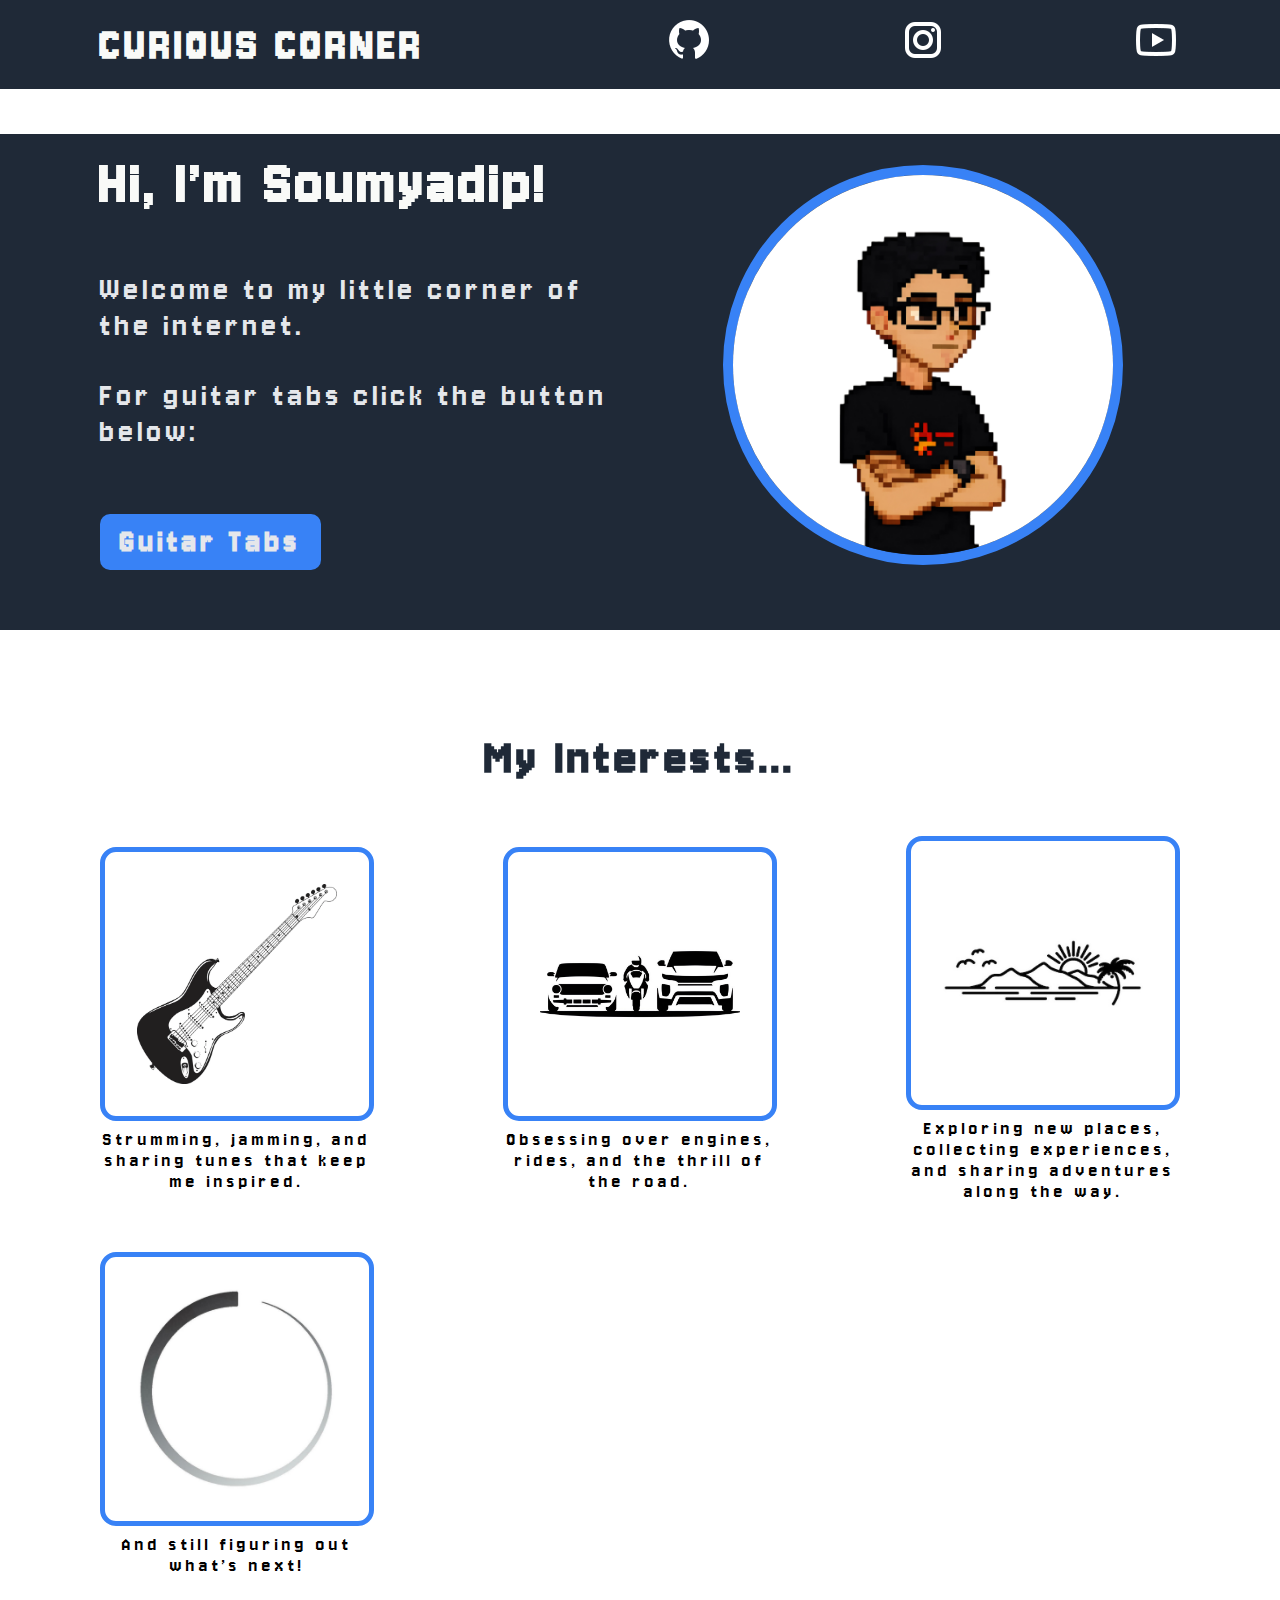
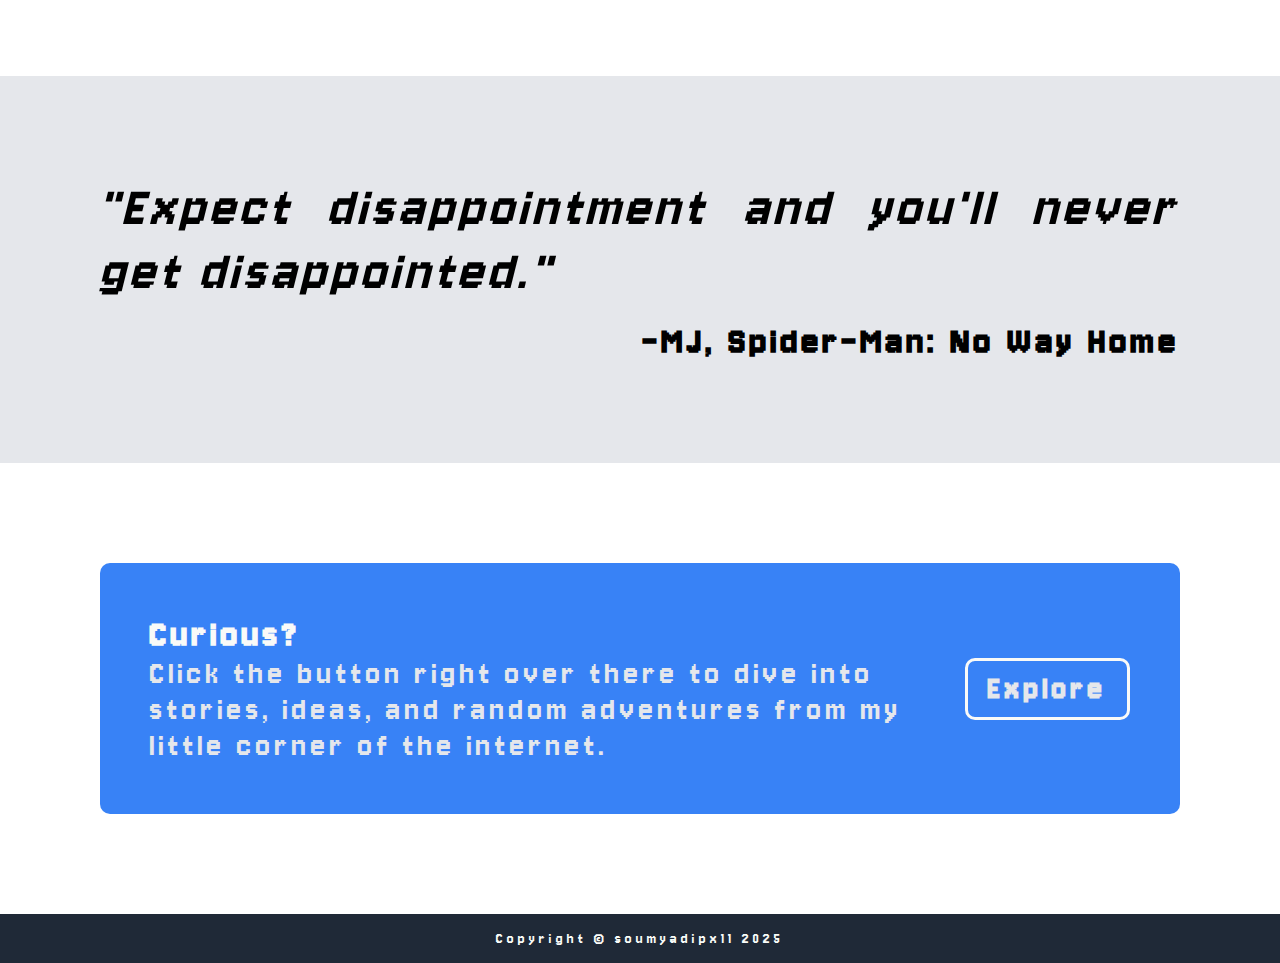
<file: index.html>
<!DOCTYPE html>
<html lang="en">
<head>
    <meta charset="UTF-8">
    <title>Curious Corner</title>
    <link rel="stylesheet" href="style.css">
</head>
<body>
        <div class="fixed">
            <div class="header">
                <div class="header-logo">CURIOUS CORNER</div>
                <ul class="links">
                <li><a href="https://www.github.com/soumyadipx11" target="_blank" rel="noopener noreferrer"><img src="images/github.png" alt="Github icon"></a></li>
                <li><a href="https://www.instagram.com/soumyadipx" target="_blank" rel="noopener noreferrer"><img src="images/instagram.png" alt="Instagram icon"></a></li>
                <li><a href="https://www.youtube.com/@soumyadipx" target="_blank" rel="noopener noreferrer"><img src="images/youtube.png" alt="YouTube icon"></a></li>
                </ul>
            </div>
        </div>
        <div class="hero">
            <div class="hero-left">
                <div class="hero-main-text">
                    Hi, I’m Soumyadip!
                </div>
                <div class="hero-secondary-text">
                    <p>Welcome to my little corner of the internet.</p>
                    <p>For guitar tabs click the button below:</p>
                </div>
                <button class="hero-button">
                    <a href="pages/guitar-tabs.html">Guitar Tabs</a>
                </button>
            </div>
            <div class="hero-right">
                <img src="images/soumyadip.jpg" alt="Soumyadip">
            </div>
        </div>
    <div class="info-container">
        <div class="info-header">
            My Interests...
        </div>
        <div class="info-content">
                <div class="item">
                    <img class="item-img" src="images/item1.webp" alt="Guitar">
                    <div class="item-info">
                        Strumming, jamming, and sharing tunes that keep me inspired.
                    </div>
                </div>
                <div class="item">
                    <img class="item-img" src="images/item2.jpg" alt="Cars and bikes">
                    <div class="item-info">
                        Obsessing over engines, rides, and the thrill of the road.
                    </div>
                </div>
                <div class="item">
                    <img class="item-img" src="images/item3.jpg" alt="Mountains">
                    <div class="item-info">
                        Exploring new places, collecting experiences, and sharing adventures along the way.
                    </div>
                </div>
                <div class="item">
                    <img class="item-img" src="images/item4.jpg" alt="Buffer">
                    <div class="item-info">
                        And still figuring out what’s next!
                    </div>
                </div>
        </div>
    </div>
    <div class="quote-container">
        <div class="quote">
            "Expect disappointment and you'll never get disappointed."
        </div>
        <div class="quote-author">
            -MJ, Spider-Man: No Way Home
        </div>
    </div>
    <div class="cta-container">
        <div  class="cta-text">
            <div class="cta-header">Curious?</div>
            <div class="cta-info">Click the button right over there to dive into stories, ideas, and random adventures from my little corner of the internet.</div>
        </div>
        <button class="cta-button">
            <a href="pages/blogs.html">Explore</a>
        </button>
    </div>
    <footer>
        <p>Copyright © soumyadipx11 2025</p>
    </footer>
</body>
</html>
</file>
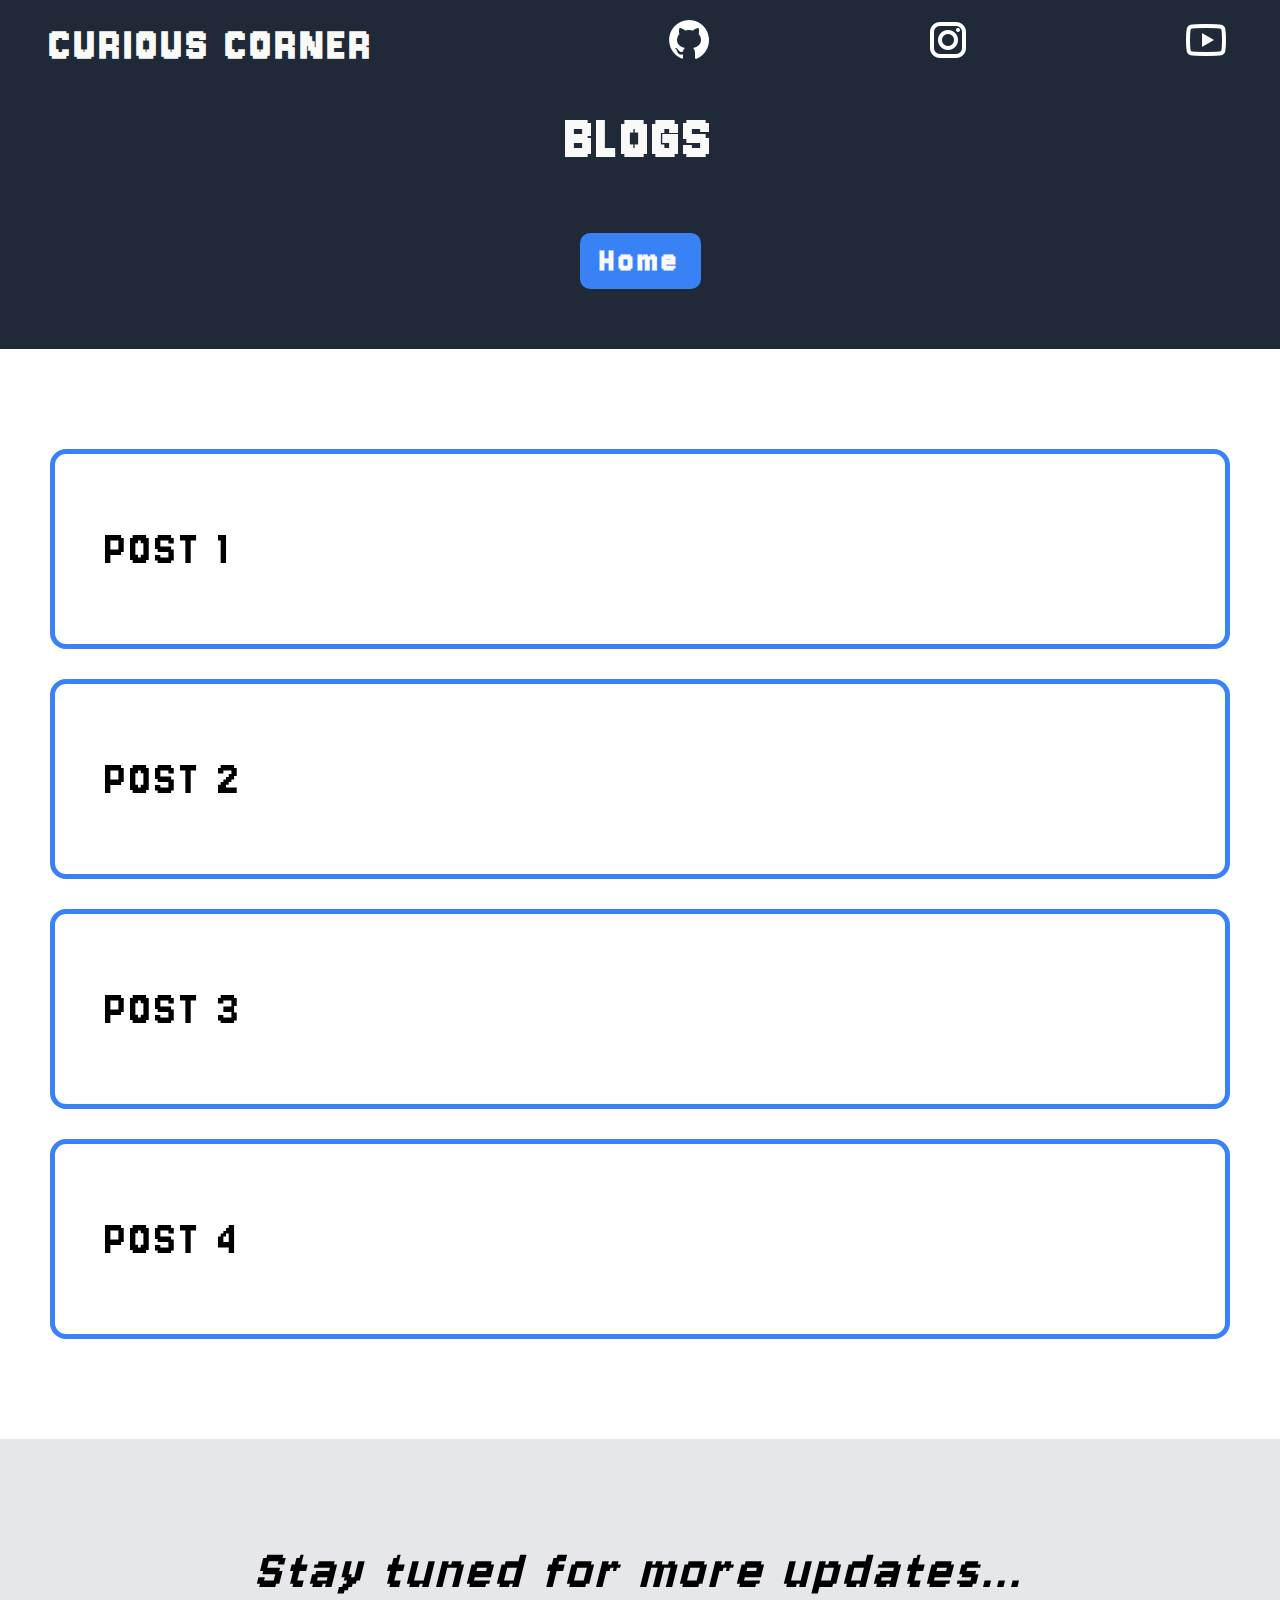
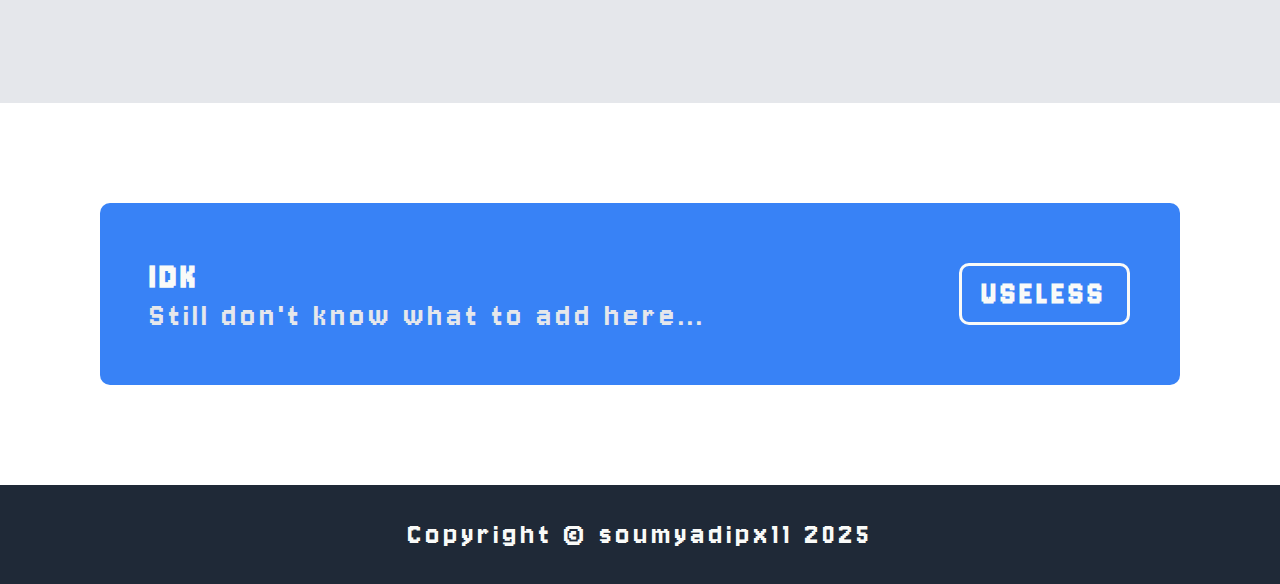
<file: pages/blogs.html>
<!DOCTYPE html>
<html lang="en">
<head>
    <meta charset="UTF-8">
    <title>Blogs</title>
    <link rel="stylesheet" href="guitar-tabs.css">
</head>
<body>
        <div class="fixed">
            <div class="header">
                <div class="header-logo">CURIOUS CORNER</div>
                <ul class="links">
                <li><a href="https://www.github.com/soumyadipx11" target="_blank" rel="noopener noreferrer"><img src="../images/github.png" alt="Github icon"></a></li>
                <li><a href="https://www.instagram.com/soumyadipx" target="_blank" rel="noopener noreferrer"><img src="../images/instagram.png" alt="Instagram icon"></a></li>
                <li><a href="https://www.youtube.com/@soumyadipx" target="_blank" rel="noopener noreferrer"><img src="../images/youtube.png" alt="YouTube icon"></a></li>
                </ul>
            </div>
        </div>
        <div class="hero">
            
            <div class="hero-main-text">
                BLOGS
            </div>
            <button>
                    <a href="../index.html">Home</a>
            </button>
        </div>
    <div class="info-container">            
                <div class="item"> 
                    POST 1 
                </div>
                <div class="item">
                    POST 2
                </div>
                <div class="item">
                    POST 3
                </div>
                <div class="item">
                    POST 4
                </div>
    </div>
    <div class="quote-container">
        <div class="note">
            Stay tuned for more updates...
        </div>
    </div>
    <div class="cta-container">
        <div  class="cta-text">
            <div class="cta-header">IDK</div>
            <div class="cta-info">Still don't know what to add here...</div>
        </div>
        <button class="cta-button">
            USELESS
        </button>
    </div>
    <footer>
        <p>Copyright © soumyadipx11 2025</p>
    </footer>
</body>
</html>
</file>
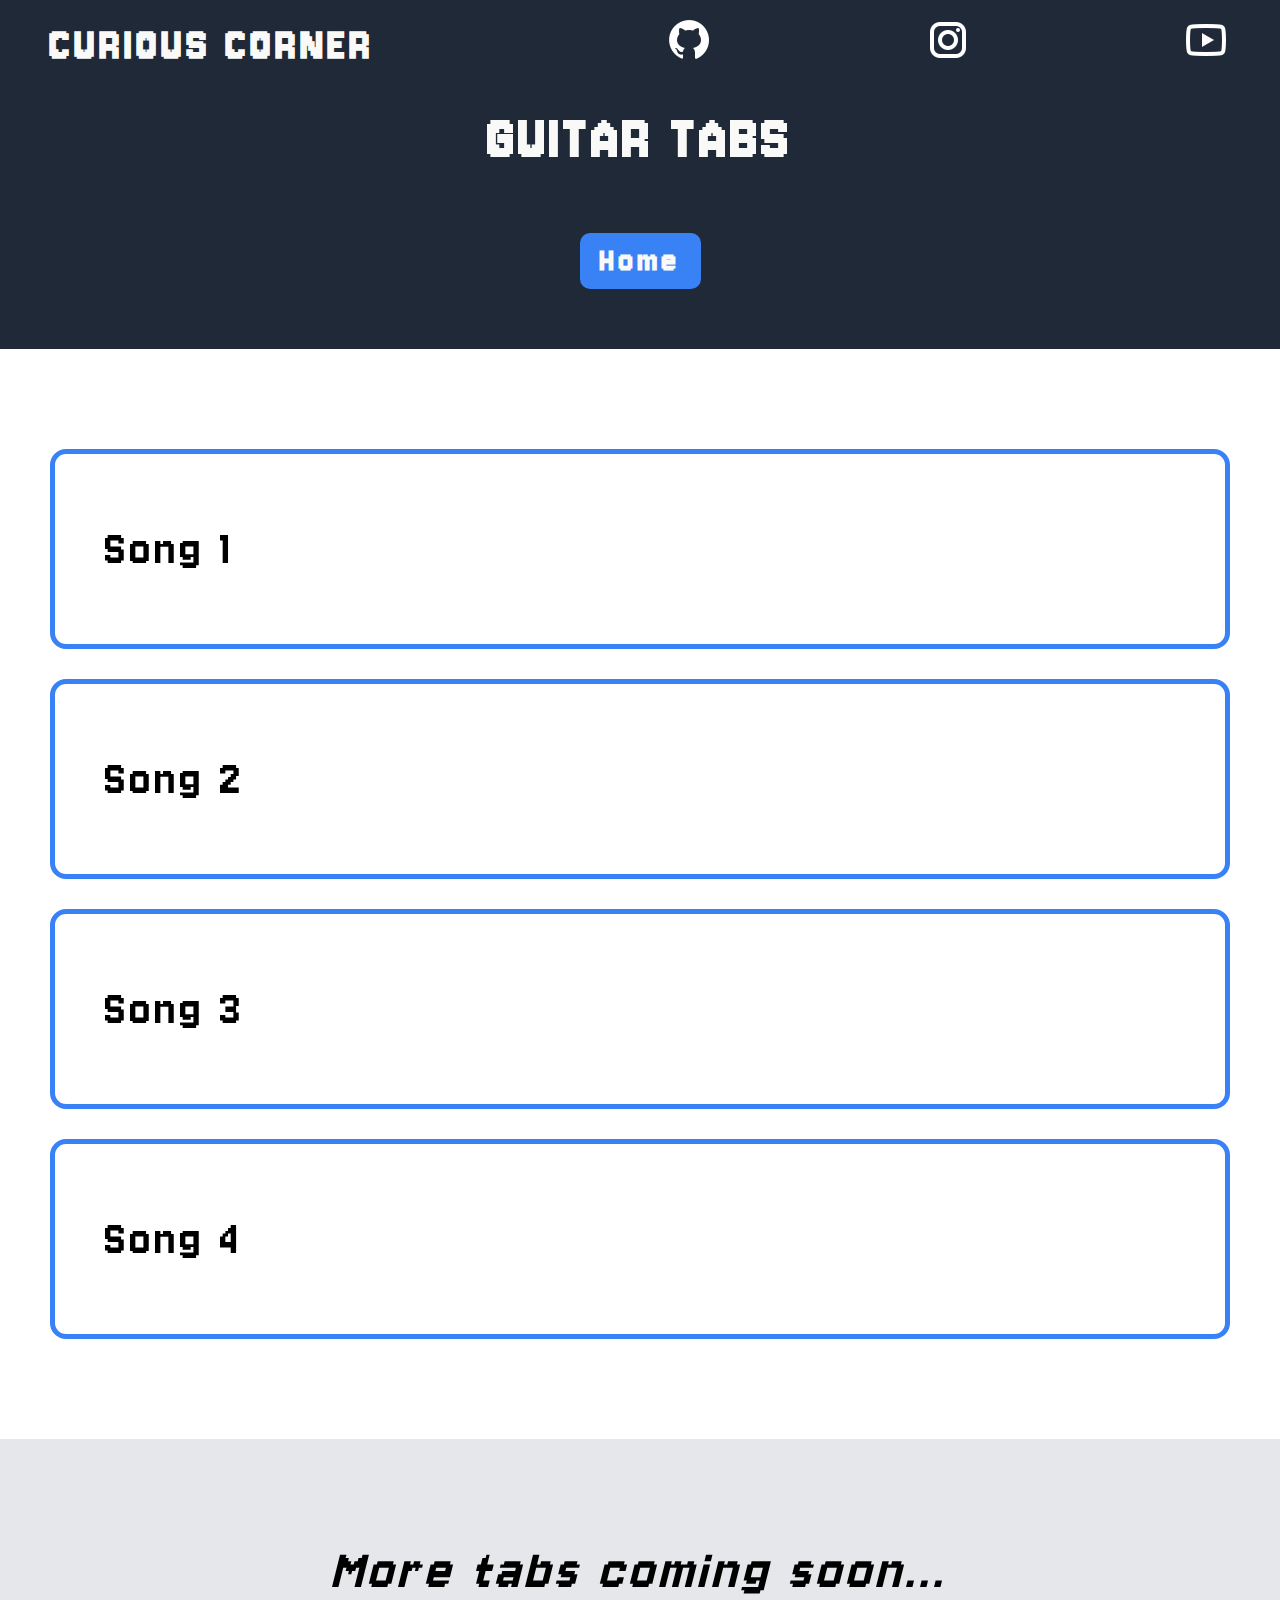
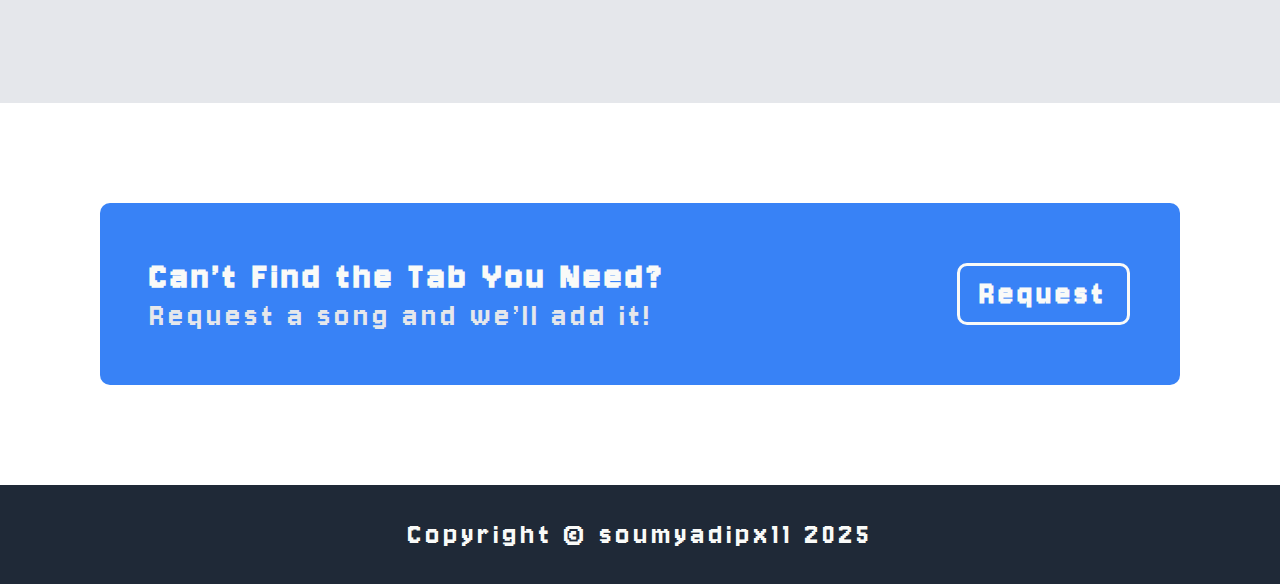
<file: pages/guitar-tabs.html>
<!DOCTYPE html>
<html lang="en">
<head>
    <meta charset="UTF-8">
    <title>Guitar Tabs</title>
    <link rel="stylesheet" href="guitar-tabs.css">
</head>
<body>
        <div class="fixed">
            <div class="header">
                <div class="header-logo">CURIOUS CORNER</div>
                <ul class="links">
                <li><a href="https://www.github.com/soumyadipx11" target="_blank" rel="noopener noreferrer"><img src="../images/github.png" alt="Github icon"></a></li>
                <li><a href="https://www.instagram.com/soumyadipx" target="_blank" rel="noopener noreferrer"><img src="../images/instagram.png" alt="Instagram icon"></a></li>
                <li><a href="https://www.youtube.com/@soumyadipx" target="_blank" rel="noopener noreferrer"><img src="../images/youtube.png" alt="YouTube icon"></a></li>
                </ul>
            </div>
        </div>
        <div class="hero">
            
            <div class="hero-main-text">
                GUITAR TABS
            </div>
            <button>
                    <a href="../index.html">Home</a>
            </button>
        </div>
    <div class="info-container">            
                <div class="item"> 
                    Song 1 
                </div>
                <div class="item">
                    Song 2
                </div>
                <div class="item">
                    Song 3
                </div>
                <div class="item">
                    Song 4
                </div>
    </div>
    <div class="quote-container">
        <div class="note">
            More tabs coming soon...
        </div>
    </div>
    <div class="cta-container">
        <div  class="cta-text">
            <div class="cta-header">Can’t Find the Tab You Need?</div>
            <div class="cta-info">Request a song and we’ll add it!</div>
        </div>
        <button class="cta-button">
            <a href="https://www.instagram.com/soumyadipx" target="_blank" ref="noopener noreferrer">Request</a>
        </button>
    </div>
    <footer>
        <p>Copyright © soumyadipx11 2025</p>
    </footer>
</body>
</html>
</file>
<file: style.css>
@import url('https://fonts.googleapis.com/css2?family=Jersey+10&family=Pixelify+Sans&display=swap');

body {
    display: flex;
    flex-direction: column;
    margin: 0;
    padding: 0;
    font-family: "Jersey 10", sans-serif;
    letter-spacing: 4px;
    justify-content: center;
}

.header, .hero, .footer {
    background-color: #1F2937;
}

.header-container {
    display: flex;
    flex-direction: column;
    background-color: #1F2937;
    padding: 0;

}

.header {
    display: flex;
    justify-content: space-between;
    align-items: center;
    padding: 16px 100px;
    margin: 0;
    gap: 50px;
    position: fixed;
    width: 100%;
    flex-shrink: 0;
    box-sizing: border-box;
}

.header-logo {
    color: #F9FAF8;
    font-size: 48px;
    font-weight: 900;
    flex: 1;
    align-items: center;
    justify-content: flex-start;
}

a, .hero-secondary-text {
    font-size: 34px;
    color: #E5E7EB;
}

a {
    text-decoration: none;
}

.links {
    display: flex;
    list-style: none;
    list-style-position: inside;
    gap: 60px;
    margin: 0;
    flex: 1;
    padding: 0;
    justify-content: space-between;
    align-items: center;
}

.hero-main-text {
    color: #F9FAF8;
    font-size: 64px;
    font-weight: 900;
}

.hero img {
    max-width: 380px;
    height: auto;
    min-width: 284.8px;
    border-radius: 16px;
    border-radius: 50%;
    border: 10px solid #3882F6;
}

.hero {
    display: flex;
    align-items: center;
    justify-content: space-around;
    align-items: center;
    gap: 50px;
    padding: 16px 100px 50px 100px;
    flex-wrap: wrap;
    margin-top: 134.4px;
}

.hero-left {
    display: flex;
    flex-direction: column;
    align-items: flex-start;
    flex: 1;
    gap: 20px
}

.hero-right {
    display: flex;
    flex: 1;
    justify-content: center;
}

button {
    background-color: #3882F6;
    font-size: 34px;
    font-weight: 700;
    color: #F9FAF8;
    padding: 10px 20px;
    border-radius: 10px;
    border-style: none;
    margin: 10px 0;
    font-family: "Jersey 10", sans-serif;
    letter-spacing: 4px;
}



.info-container {
    display: flex;
    flex-direction: column;
    align-items: center;
    justify-content: center;
    padding: 100px 100px;
}

.info-header {
    display: flex;
    justify-content: center;
    align-items: center;
    font-size: 52px;
    color: #1F2937;
    font-weight: 900;
    padding-bottom: 50px;
    text-align: center;
}

.item-img{
    height: 200px;
    width: 200px;
    border: 5px solid #3882F6;
    border-radius: 16px;
    padding: 32px;
}
.info-content {
    display: flex;
    justify-content: space-between;
    flex-wrap: wrap;
    gap:  50px;
}

.item {
    display: flex;
    flex-direction: column;
    justify-content: center;
    align-items: center;
    gap: 8px;
    width: 300px;
    flex: 0;
    text-align: center;
    font-size: 20px;
}

.quote-container {
    display: flex;
    flex-direction: column;
    background-color: #E5E7EB;
    padding: 100px 100px;
    gap: 16px;
    justify-content: center;
}

.quote {
    font-size: 60px;
    font-style: italic;
    font-weight: 400;
    text-align: justify;
}

.quote-author {
    text-align: end;
    font-size: 40px;
    font-weight: 900;
}

.cta-container {
    display: flex;
    background-color: #3882F6;
    border-radius: 10px;
    margin: 100px 100px;
    padding: 50px;
    gap: 16px;
    justify-content: center;
    align-items: center;
}

.cta-header {
    color: #F9FAF8;
    font-weight: 700;
    font-size: 40px;
}

.cta-info {
    color: #E5E7EB;
    font-size: 34px;
}

.cta-button {
    border: 3px solid #F9FAF8;
    color: #F9FAF8;
    text-wrap: nowrap;
    flex: 0;
    font-family: "Jersey 10", sans-serif;
    letter-spacing: 4px;
}

.cta-text {
    flex: 1;
}

footer {
    background-color: #1F2937;
    color: #F9FAF8;
    text-align: center;
}
</file>
<file: pages/guitar-tabs.css>
@import url('https://fonts.googleapis.com/css2?family=Jersey+10&family=Pixelify+Sans&display=swap');

body {
    display: flex;
    flex-direction: column;
    margin: 0;
    padding: 0;
    font-family: "Jersey 10", sans-serif;
    letter-spacing: 4px;
    justify-content: center;
}

.header, .hero, .footer {
    background-color: #1F2937;
}

.header {
    display: flex;
    justify-content: space-between;
    align-items: center;
    padding: 16px 50px;
    margin: 0;
    gap: 50px;
    width: 100%;
    flex-shrink: 0;
    box-sizing: border-box;
    
}

.fixed {
    position: sticky;
    top: 0;
    left: 0;
}


.header-logo {
    color: #F9FAF8;
    font-size: 48px;
    font-weight: 900;
    flex: 1;
    align-items: center;
    justify-content: flex-start;
}

a, .hero-secondary-text {
    font-size: 34px;
    color: #F9FAF8;
}

a {
    text-decoration: none;
}

.links {
    display: flex;
    list-style: none;
    list-style-position: inside;
    gap: 60px;
    margin: 0;
    flex: 1;
    padding: 0;
    justify-content: space-between;
    align-items: center;
}

.hero-main-text {
    display: flex;
    flex-direction: column;
    color: #F9FAF8;
    font-size: 64px;
    font-weight: 900;
}

.hero img {
    max-width: 380px;
    height: auto;
    min-width: 284.8px;
    border-radius: 16px;
    border-radius: 50%;
    border: 10px solid #3882F6;
}

.hero {
    display: flex;
    flex-direction: column;
    align-items: center;
    justify-content: space-evenly;
    align-items: center;
    gap: 50px;
    padding: 16px 50px 50px 50px;
    flex-wrap: wrap;
}

button {
    background-color: #3882F6;
    font-size: 34px;
    font-weight: 700;
    color: #F9FAF8;
    padding: 10px 20px;
    border-radius: 10px;
    border-style: none;
    margin: 10px 0;
    font-family: "Jersey 10", sans-serif;
    letter-spacing: 4px;
}



.info-container {
    display: flex;
    flex-direction: column;
    align-items: center;
    justify-content: center;
    padding: 100px 50px;
    width: 100%;
    height: auto;
    gap: 30px;
    box-sizing: border-box;
}

.item-img{
    height: 200px;
    width: 200px;
    border: 5px solid #3882F6;
    border-radius: 16px;
    padding: 32px;
}

.item {
    display: flex;
    flex-direction: column;
    justify-content: center;
    align-items: start;
    gap: 8px;
    width: 100%;
    height: 200px;
    font-size: 50px;
    border: 5px solid #3882F6;
    box-sizing: border-box;
    padding: 50px;
    border-radius: 16px;
}

.quote-container {
    display: flex;
    flex-direction: column;
    background-color: #E5E7EB;
    padding: 100px 100px;
    gap: 16px;
    justify-content: center;
}

.note {
    font-size: 60px;
    font-style: italic;
    font-weight: 400;
    text-align: center;
}

.cta-container {
    display: flex;
    background-color: #3882F6;
    border-radius: 10px;
    margin: 100px 100px;
    padding: 50px;
    gap: 16px;
    justify-content: center;
    align-items: center;
}

.cta-header {
    color: #F9FAF8;
    font-weight: 700;
    font-size: 40px;
}

.cta-info {
    color: #E5E7EB;
    font-size: 34px;
}

.cta-button {
    border: 3px solid #F9FAF8;
    color: #F9FAF8;
    text-wrap: nowrap;
    flex: 0;
    font-family: "Jersey 10", sans-serif;
    letter-spacing: 4px;
}

.cta-text {
    flex: 1;
}

footer {
    background-color: #1F2937;
    color: #F9FAF8;
    text-align: center;
    font-size: 32px;
}
</file>
